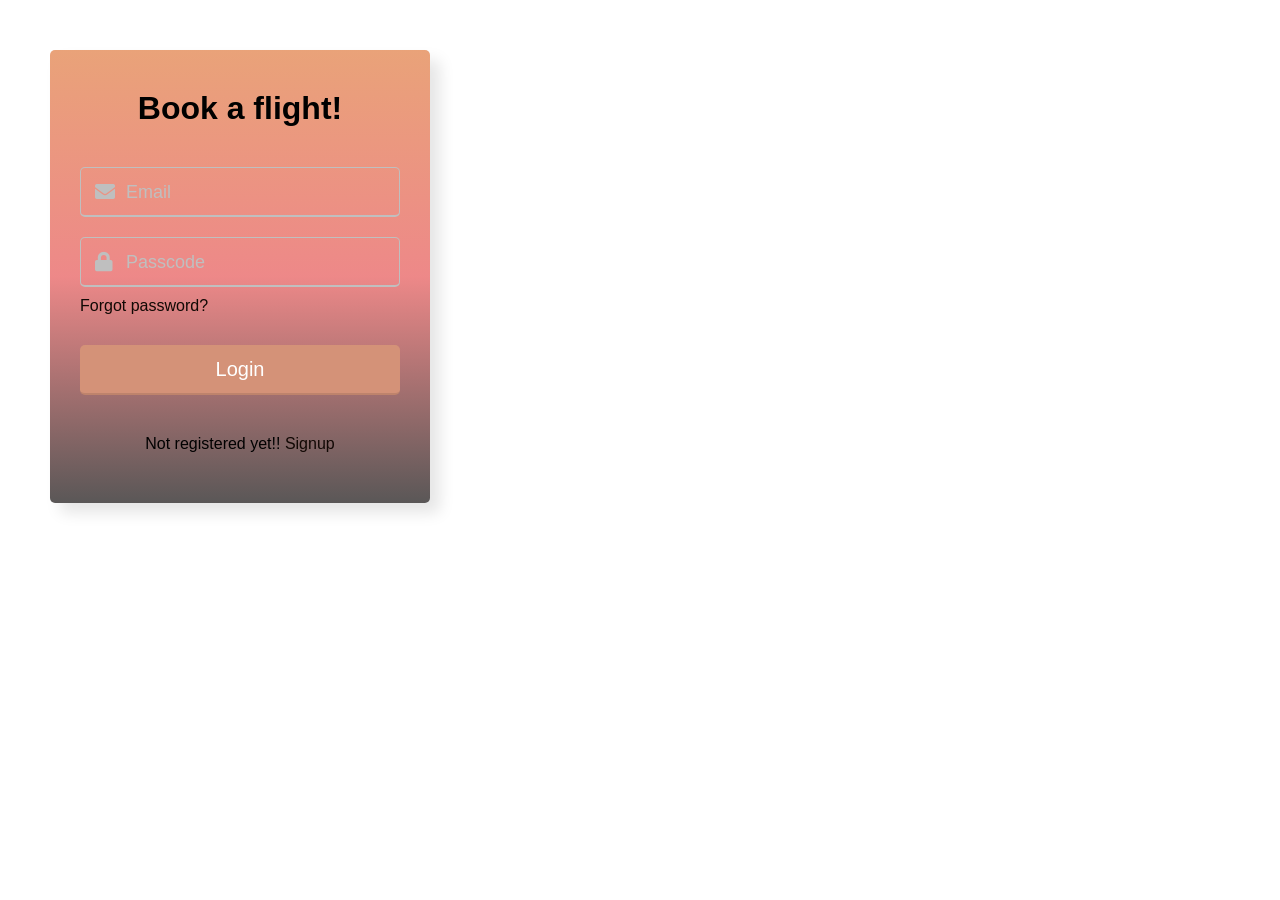
<file: Project Development Phase/Sprint 1/index.html>
<!DOCTYPE html>
<html lang="en">

<head>
    <meta charset="UTF-8">
    <meta name="viewport" content="width=device-width, initial-scale=1.0">
    <title>Sign In...</title>
    <link rel="stylesheet" href="style.css">
    <link rel="stylesheet" href="https://cdnjs.cloudflare.com/ajax/libs/font-awesome/5.15.3/css/all.min.css" />
</head>

<body>
    <div class="wrapper">
        <h1>Book a flight!</h1>
            <form action="#">
            <div class="field email">
                <div class="input-area">
                    <input type="text" placeholder="Email">
                    <i class="icon fas fa-envelope"></i>
                    <i class="error error-icon fas fa-exclamation-circle"></i>
                </div>
                <div class="error error-txt">Email is required!!</div>
            </div>
            <div class="field password">
                <div class="input-area">
                    <input type="password" placeholder="Passcode">
                    <i class="icon fas fa-lock"></i>
                    <i class="error error-icon fas fa-exclamation-circle"></i>
                </div>
                <div class="error error-txt">Password is required!!</div>
            </div>
            <div class="pass-txt"><a href="#">Forgot password?</a></div>
            <input type="submit" value="Login">
        </form>
        <div class="sign-txt"> Not registered yet!! <a href="#">Signup </a></div>
    </div>

    <script src="script.js"></script>

</body>

</html>
</file>
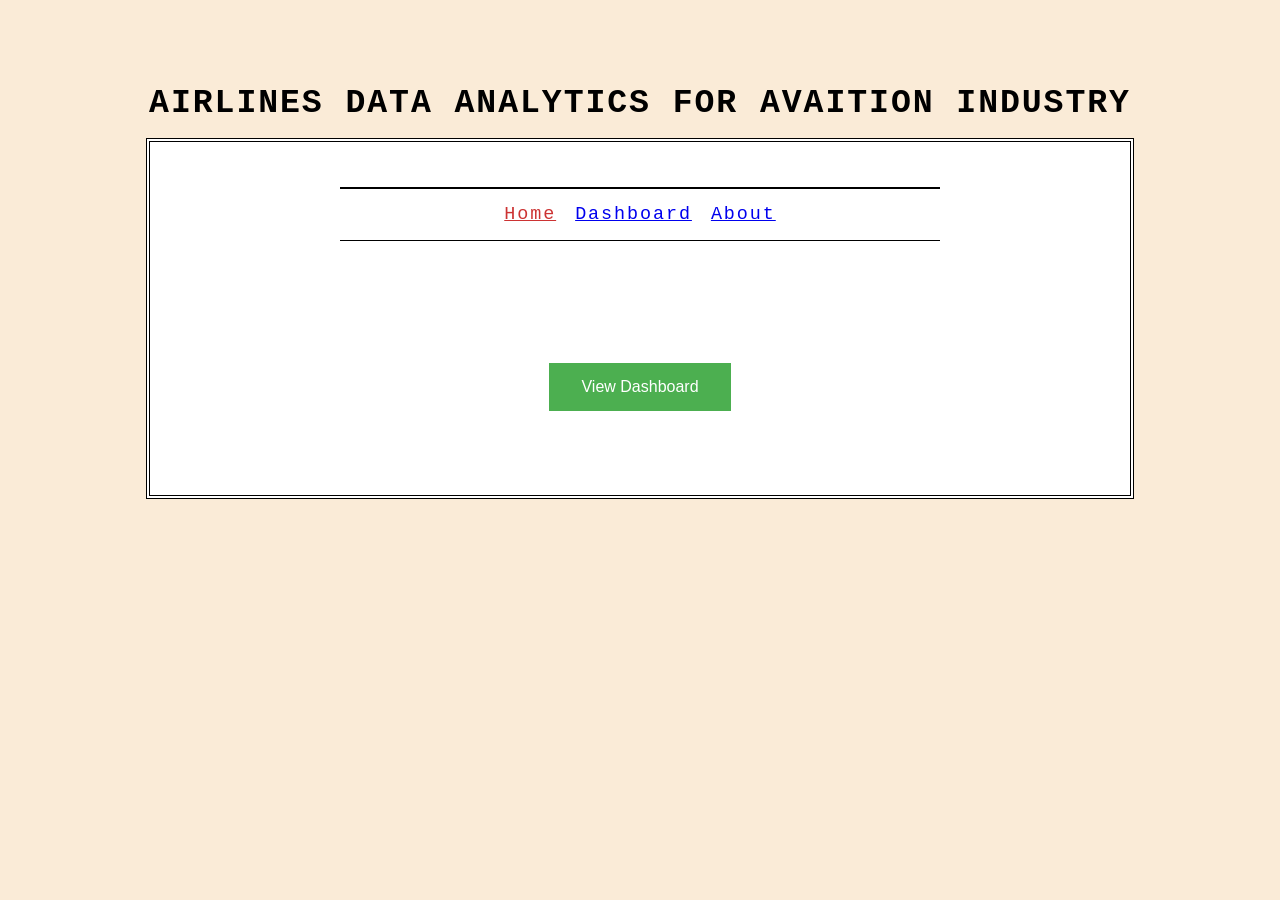
<file: Final Deliverables/Final Code/dashboard.html>
<!DOCTYPE html> <html> <head>  <title>NAVEENKUMAR</title>  <style type="text/css">   body {    font-size: 80%;    font-family: "Courier New", Courier, monospace;
    letter-spacing: 0.15em;     background-color: #FAEBD7;}   #page {   max-width: 940px;    min-width: 720px;    margin: 10px auto 10px auto;    padding: 20px;
    border: 4px double #000;    background-color: #ffffff;}   #logo {    width: 150px;    margin: 10px auto 25px auto;}   ul {    width: 570px;    padding: 15px;

    margin: 0px auto 0px auto;    border-top: 2px solid #000;    border-bottom: 1px solid #000;    text-align: center;}   li {    display: inline;   
 margin: 0px 3px;}   p {    text-align: center;    width: 600px;     margin: 20px auto 20px auto;     font-weight: normal;}
326BOXES
exAmPle Boxes
   a {    color: #000000;    text-transform: uppercase;    text-decoration: none;   
 padding: 6px 18px 5px 18px;}   a:hover, a.on {    color: #cc3333; 
   background-color: #ffffff;}  </style>
 </head>

<br></br>

<br></br>
<td valign="top"><h2 align="center">  <big> <big> <big> AIRLINES DATA ANALYTICS FOR AVAITION INDUSTRY   </big> </big> </big>     </h2>
 <body>  <div id="page">   <div id="logo">       </div>  <big> <big> 

   <ul id="navigation">    
  <li><a href="index2.html" class="on">Home</a></li>    <li><a href="https://us1.ca.analytics.ibm.com/bi/?perspective=dashboard&pathRef=.my_folders%2FAirstat%2B-%2BDashboard%2Blegit&action=view&mode=dashboard&subView=model00000183e9825dde_00000002">Dashboard</a></li>    <li><a href="#">About</a></li>  
   </ul>  </big> </big>      


<br></br>         


<style>
.button {
  background-color: #4CAF50;
  border: none;
  color: white;
  padding: 15px 32px;
  text-align: center;
  text-decoration: none;
  display: inline-block;
  font-size: 16px;
  margin: 4px 2px;
  cursor: pointer;
}
</style>

<td valign="top"><h2 align="center">  <br><br><br>
<button class="button" onclick="window.location.href='https://us1.ca.analytics.ibm.com/bi/?perspective=dashboard&pathRef=.my_folders%2FAirstat%2B-%2BDashboard%2Blegit&action=view&mode=dashboard&subView=model00000183e9825dde_00000002';">
      View Dashboard
    </button>
   </br>  </br>
  </br>


</form>


</body> </html>
</file>
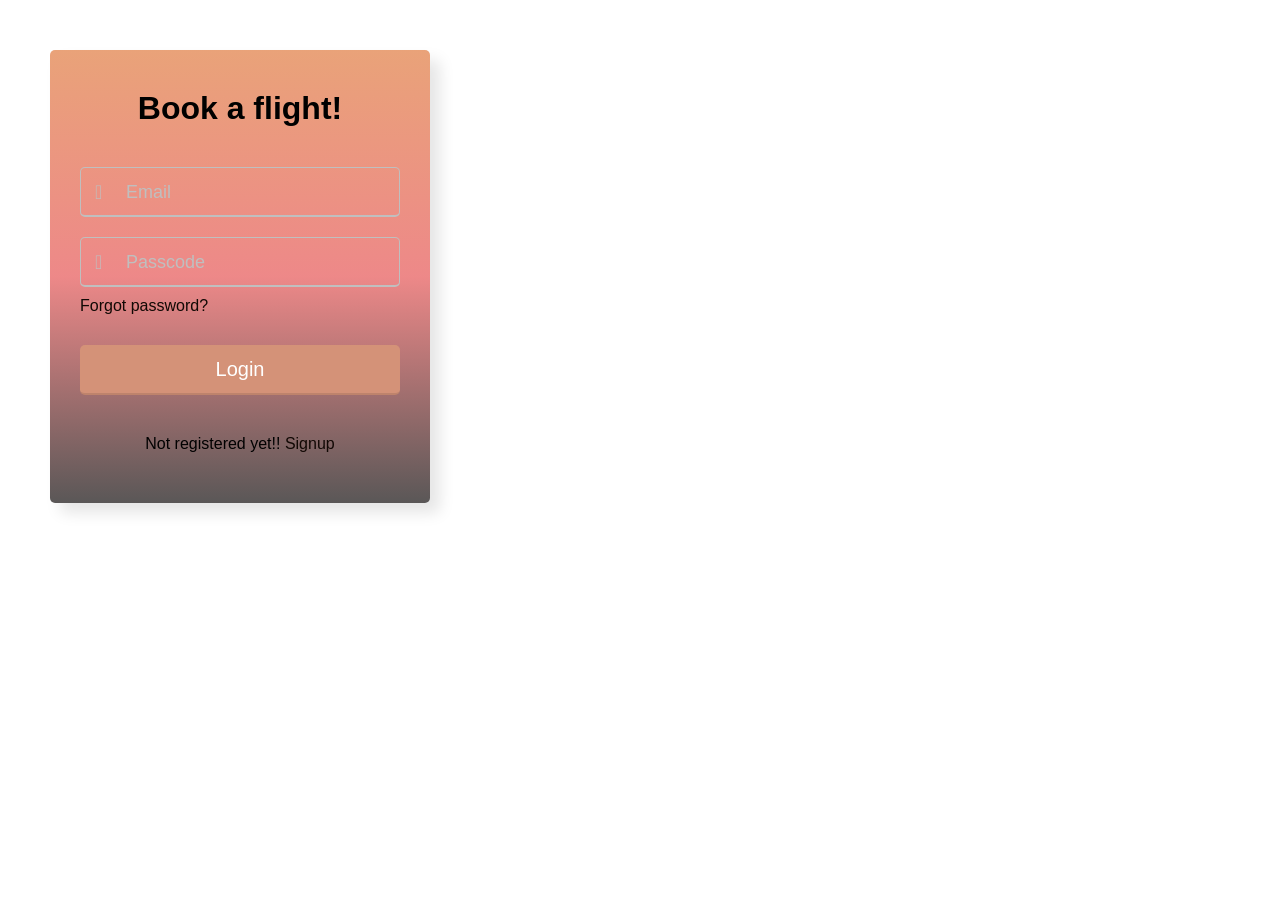
<file: Final Deliverables/Final Code/login.html>
<!DOCTYPE html>
<html lang="en">

<head>
    <meta charset="UTF-8">
    <meta name="viewport" content="width=device-width, initial-scale=1.0">
    <title>Sign In...</title>
    <link rel="stylesheet" href="style.css">
  <link rel="stylesheet" href="hhttps://cdnjs.cloudflare.com/ajax/libs/font-awesome/5.15.3/css/all.min.css" />
</head>

<body>
    <div class="wrapper">
        <h1>Book a flight!</h1>
            
<form action="dashboard.html" on submit="required()" method="post">
            <div class="field email">
                <div class="input-area">
                    <input type="text" placeholder="Email">
                    <i class="icon fas fa-envelope"></i>
                    <i class="error error-icon fas fa-exclamation-circle"></i>
                </div>
                <div class="error error-txt">Email is required!!</div>
            </div>
            <div class="field password">
                <div class="input-area">
                    <input type="password" placeholder="Passcode">
                    <i class="icon fas fa-lock"></i>
                    <i class="error error-icon fas fa-exclamation-circle"></i>
                </div>
                <div class="error error-txt">Password is required!!</div>
            </div>
            <div class="pass-txt"><a href="#">Forgot password?</a></div>
            <input type="submit" value="Login" >
        </form>
        <div class="sign-txt"> Not registered yet!! <a href="#">Signup </a></div>
    </div>

    <script src="script.js"></script>

</body>

</html>
</file>
<file: Project Development Phase/Sprint 1/style.css>
@import url('https://fonts.googleapis.com/css2?family=Poppins:wght@400;500;600&display=swap');
* {
    margin: 0;
    padding: 0;
    box-sizing: border-box;
    font-family: "Gill Sans Extrabold",sans-serif;
}

body {
    margin: 50px;
    display: flex;
    align-items: center;
    justify-content: start;
    background-image: url("https://wallpaperaccess.com/full/1307395.jpg");
    background-repeat: no-repeat;
    background-position: center;
    background-size: cover;
}
::selection {
    color: #fff;
    background: #53f0e3;
}

.wrapper {
    width: 380px;
    padding: 40px 30px 50px 30px;
    background: linear-gradient(rgba(224, 123, 64,.7),rgba(230, 86, 86, 0.7),rgb(90, 87, 87));
    border-radius: 5px;
    text-align: center;
    box-shadow: 10px 10px 15px rgba(0, 0, 0, 0.1);
}

.wrapper header {
    font-size: 35px;
    font-weight: 600;
 
}

.wrapper form {
    margin: 40px 0;
}

form .field {
    width: 100%;
    margin-bottom: 20px;
}

form .field.shake {
    animation: shake 0.2s ease-in-out;
}

@keyframes shake {
    0%,
    100% {
        margin-left: 0px;
    }
    20%,
    80% {
        margin-left: -12px;
    }
    40%,
    60% {
        margin-left: 12px;
    }
}

form .field .input-area {
    height: 50px;
    width: 100%;
    position: relative;
}

form input {
    width: 100%;
    height: 100%;
    outline: none;
    padding: 0 45px;
    font-size: 20px;
    background: none;
    caret-color: #eb6122;
    border-radius: 5px;
    border: 1px solid #bfbfbf;
    border-bottom-width: 2px;
    transition: all 0.2s ease;
}

form .field input:focus,
form .field.valid input {
    border-color: #f06b53;
}

form .field.shake input,
form .field.error input {
    border-color: #242121;
}

.field .input-area i {
    position: absolute;
    top: 50%;
    font-size: 20px;
    pointer-events: none;
    transform: translateY(-50%);
}

.input-area .icon {
    left: 15px;
    color: #bfbfbf;
    transition: color 0.2s ease;
}

.input-area .error-icon {
    right: 15px;
    color: #d8b9bc;
}

form input:focus~.icon,
form .field.valid .icon {
    color: #3d3e42;
}

form .field.shake input:focus~.icon,
form .field.error input:focus~.icon {
    color: #bfbfbf;
}

form input::placeholder {
    color: #bfbfbf;
    font-size: 18px;
}

form .field .error-txt {
    color: #130608;
    text-align: left;
    margin-top: 5px;
}

form .field .error {
    display: none;
}

form .field.shake .error,
form .field.error .error {
    display: block;
}

form .pass-txt {
    text-align: left;
    margin-top: -10px;
}

.wrapper a {
    color: #110804;
    text-decoration: none;
}

.wrapper a:hover {
    text-decoration: underline;
}

form input[type="submit"] {
    height: 50px;
    margin-top: 30px;
    color: #fff;
    padding: 0;
    border: none;
    background: #d49278;
    cursor: pointer;
    border-bottom: 2px solid rgba(0, 0, 0, 0.1);
    transition: all 0.3s ease;
}

form input[type="submit"]:hover {
    background: #0d4c5f;
}
</file>
<file: Final Deliverables/Final Code/style.css>
@import url('https://fonts.googleapis.com/css2?family=Poppins:wght@400;500;600&display=swap');
* {
    margin: 0;
    padding: 0;
    box-sizing: border-box;
    font-family: "Gill Sans Extrabold",sans-serif;
}

body {
    margin: 50px;
    display: flex;
    align-items: center;
    justify-content: start;
    background-image: url("https://wallpaperaccess.com/full/1307395.jpg");
    background-repeat: no-repeat;
    background-position: center;
    background-size: cover;
}
::selection {
    color: #fff;
    background: #53f0e3;
}

.wrapper {
    width: 380px;
    padding: 40px 30px 50px 30px;
    background: linear-gradient(rgba(224, 123, 64,.7),rgba(230, 86, 86, 0.7),rgb(90, 87, 87));
    border-radius: 5px;
    text-align: center;
    box-shadow: 10px 10px 15px rgba(0, 0, 0, 0.1);
}

.wrapper header {
    font-size: 35px;
    font-weight: 600;
 
}

.wrapper form {
    margin: 40px 0;
}

form .field {
    width: 100%;
    margin-bottom: 20px;
}

form .field.shake {
    animation: shake 0.2s ease-in-out;
}

@keyframes shake {
    0%,
    100% {
        margin-left: 0px;
    }
    20%,
    80% {
        margin-left: -12px;
    }
    40%,
    60% {
        margin-left: 12px;
    }
}

form .field .input-area {
    height: 50px;
    width: 100%;
    position: relative;
}

form input {
    width: 100%;
    height: 100%;
    outline: none;
    padding: 0 45px;
    font-size: 20px;
    background: none;
    caret-color: #eb6122;
    border-radius: 5px;
    border: 1px solid #bfbfbf;
    border-bottom-width: 2px;
    transition: all 0.2s ease;
}

form .field input:focus,
form .field.valid input {
    border-color: #f06b53;
}

form .field.shake input,
form .field.error input {
    border-color: #242121;
}

.field .input-area i {
    position: absolute;
    top: 50%;
    font-size: 20px;
    pointer-events: none;
    transform: translateY(-50%);
}

.input-area .icon {
    left: 15px;
    color: #bfbfbf;
    transition: color 0.2s ease;
}

.input-area .error-icon {
    right: 15px;
    color: #d8b9bc;
}

form input:focus~.icon,
form .field.valid .icon {
    color: #3d3e42;
}

form .field.shake input:focus~.icon,
form .field.error input:focus~.icon {
    color: #bfbfbf;
}

form input::placeholder {
    color: #bfbfbf;
    font-size: 18px;
}

form .field .error-txt {
    color: #130608;
    text-align: left;
    margin-top: 5px;
}

form .field .error {
    display: none;
}

form .field.shake .error,
form .field.error .error {
    display: block;
}

form .pass-txt {
    text-align: left;
    margin-top: -10px;
}

.wrapper a {
    color: #110804;
    text-decoration: none;
}

.wrapper a:hover {
    text-decoration: underline;
}

form input[type="submit"] {
    height: 50px;
    margin-top: 30px;
    color: #fff;
    padding: 0;
    border: none;
    background: #d49278;
    cursor: pointer;
    border-bottom: 2px solid rgba(0, 0, 0, 0.1);
    transition: all 0.3s ease;
}

form input[type="submit"]:hover {
    background: #0d4c5f;
}
</file>
